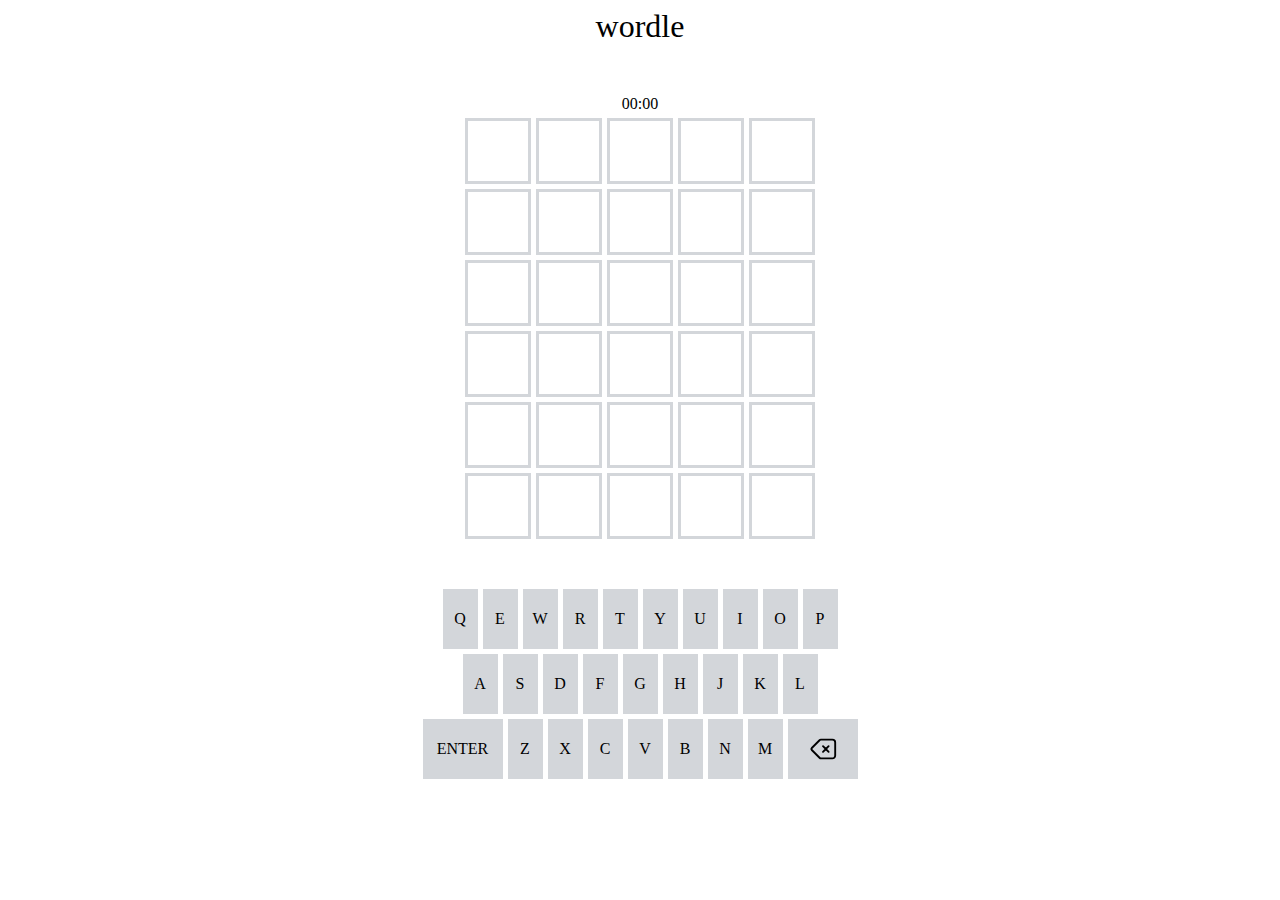
<file: index.html>
<!DOCTYPE html>
<html lang="en">
  <head>
    <meta charset="UTF-8" />
    <meta name="viewport" content="width=device-width, initial-scale=1.0" />
    <title>wordle</title>
    <link rel="stylesheet" href="css/main.css" />
  </head>
  <body>
    <header>
      <div class="header-column">
        <div class="header-title">wordle</div>
      </div>
    </header>
    <main>
      <div id="timer">00:00</div>
      <div class="board-row row-0">
        <div class="board-block" data-index="00"></div>
        <div class="board-block" data-index="01"></div>
        <div class="board-block" data-index="02"></div>
        <div class="board-block" data-index="03"></div>
        <div class="board-block" data-index="04"></div>
      </div>

      <div class="board-row row-1">
        <div class="board-block" data-index="10"></div>
        <div class="board-block" data-index="11"></div>
        <div class="board-block" data-index="12"></div>
        <div class="board-block" data-index="13"></div>
        <div class="board-block" data-index="14"></div>
      </div>

      <div class="board-row row-2">
        <div class="board-block" data-index="20"></div>
        <div class="board-block" data-index="21"></div>
        <div class="board-block" data-index="22"></div>
        <div class="board-block" data-index="23"></div>
        <div class="board-block" data-index="24"></div>
      </div>

      <div class="board-row row-3">
        <div class="board-block" data-index="30"></div>
        <div class="board-block" data-index="31"></div>
        <div class="board-block" data-index="32"></div>
        <div class="board-block" data-index="33"></div>
        <div class="board-block" data-index="34"></div>
      </div>

      <div class="board-row row-4">
        <div class="board-block" data-index="40"></div>
        <div class="board-block" data-index="41"></div>
        <div class="board-block" data-index="42"></div>
        <div class="board-block" data-index="43"></div>
        <div class="board-block" data-index="44"></div>
      </div>

      <div class="board-row row-5">
        <div class="board-block" data-index="50"></div>
        <div class="board-block" data-index="51"></div>
        <div class="board-block" data-index="52"></div>
        <div class="board-block" data-index="53"></div>
        <div class="board-block" data-index="54"></div>
      </div>
    </main>
    <footer>
      <div class="keyboard-row row-0">
        <div class="keyboard-block" data-key="Q">Q</div>
        <div class="keyboard-block" data-key="E">E</div>
        <div class="keyboard-block" data-key="W">W</div>
        <div class="keyboard-block" data-key="R">R</div>
        <div class="keyboard-block" data-key="T">T</div>
        <div class="keyboard-block" data-key="Y">Y</div>
        <div class="keyboard-block" data-key="U">U</div>
        <div class="keyboard-block" data-key="I">I</div>
        <div class="keyboard-block" data-key="O">O</div>
        <div class="keyboard-block" data-key="P">P</div>
      </div>
      <div class="keyboard-row row-1">
        <div class="keyboard-block" data-key="A">A</div>
        <div class="keyboard-block" data-key="S">S</div>
        <div class="keyboard-block" data-key="D">D</div>
        <div class="keyboard-block" data-key="F">F</div>
        <div class="keyboard-block" data-key="G">G</div>
        <div class="keyboard-block" data-key="H">H</div>
        <div class="keyboard-block" data-key="J">J</div>
        <div class="keyboard-block" data-key="K">K</div>
        <div class="keyboard-block" data-key="L">L</div>
      </div>
      <div class="keyboard-row row-2">
        <div class="keyboard-block-enter" data-key="ENTER">ENTER</div>
        <div class="keyboard-block" data-key="Z">Z</div>
        <div class="keyboard-block" data-key="X">X</div>
        <div class="keyboard-block" data-key="C">C</div>
        <div class="keyboard-block" data-key="V">V</div>
        <div class="keyboard-block" data-key="B">B</div>
        <div class="keyboard-block" data-key="N">N</div>
        <div class="keyboard-block" data-key="M">M</div>
        <div class="keyboard-block-backspace" data-key="BP">
          <img src="assets/bp.svg" />
        </div>
      </div>
    </footer>
    <script src="js/index.js"></script>
  </body>
</html>
</file>
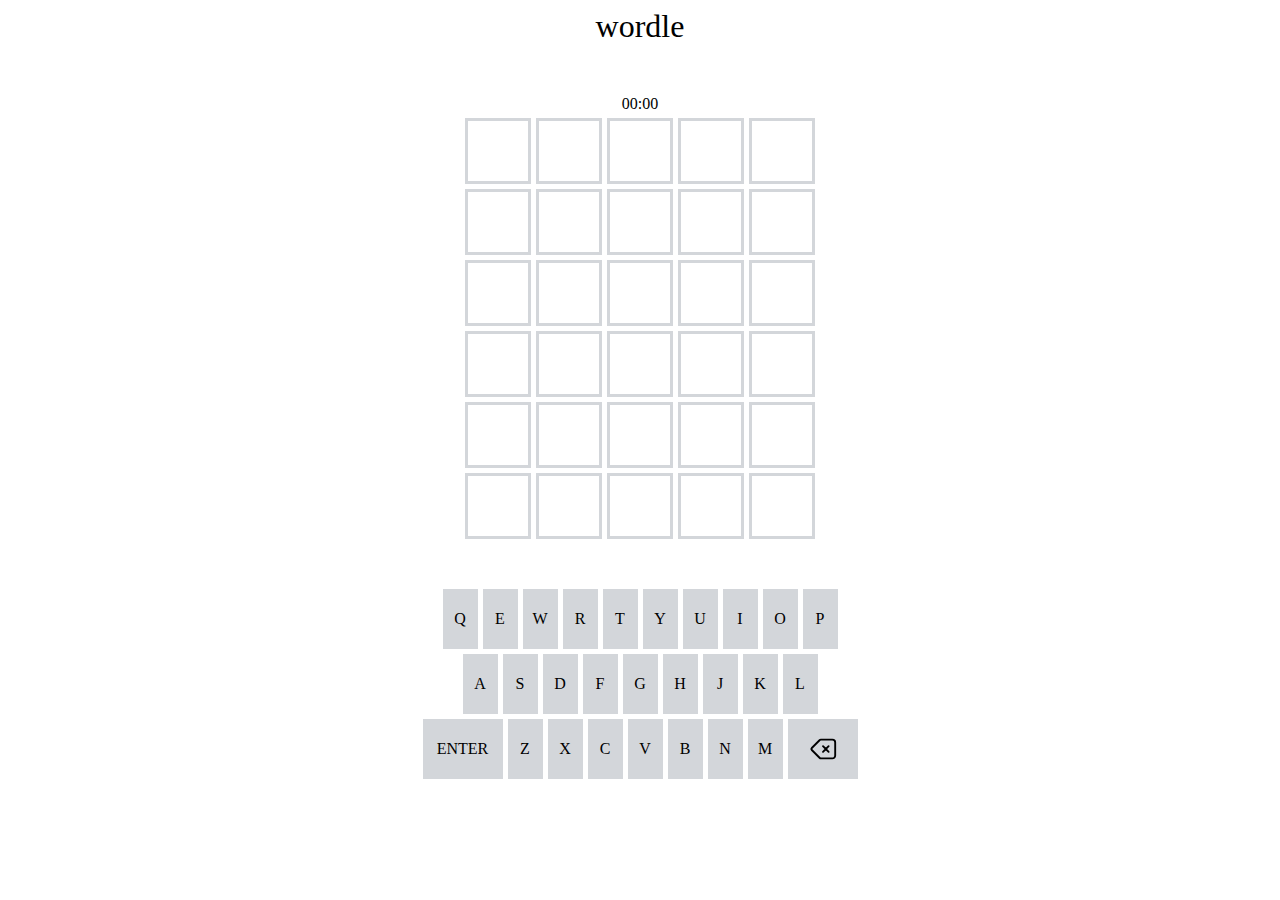
<file: static/index.html>
<!DOCTYPE html>
<html lang="en">
  <head>
    <meta charset="UTF-8" />
    <meta name="viewport" content="width=device-width, initial-scale=1.0" />
    <title>wordle</title>
    <link rel="stylesheet" href="./css/main.css" />
  </head>
  <body>
    <header>
      <div class="header-column">
        <div class="header-title">wordle</div>
      </div>
    </header>
    <main>
      <div id="timer">00:00</div>
      <div class="board-row row-0">
        <div class="board-block" data-index="00"></div>
        <div class="board-block" data-index="01"></div>
        <div class="board-block" data-index="02"></div>
        <div class="board-block" data-index="03"></div>
        <div class="board-block" data-index="04"></div>
      </div>

      <div class="board-row row-1">
        <div class="board-block" data-index="10"></div>
        <div class="board-block" data-index="11"></div>
        <div class="board-block" data-index="12"></div>
        <div class="board-block" data-index="13"></div>
        <div class="board-block" data-index="14"></div>
      </div>

      <div class="board-row row-2">
        <div class="board-block" data-index="20"></div>
        <div class="board-block" data-index="21"></div>
        <div class="board-block" data-index="22"></div>
        <div class="board-block" data-index="23"></div>
        <div class="board-block" data-index="24"></div>
      </div>

      <div class="board-row row-3">
        <div class="board-block" data-index="30"></div>
        <div class="board-block" data-index="31"></div>
        <div class="board-block" data-index="32"></div>
        <div class="board-block" data-index="33"></div>
        <div class="board-block" data-index="34"></div>
      </div>

      <div class="board-row row-4">
        <div class="board-block" data-index="40"></div>
        <div class="board-block" data-index="41"></div>
        <div class="board-block" data-index="42"></div>
        <div class="board-block" data-index="43"></div>
        <div class="board-block" data-index="44"></div>
      </div>

      <div class="board-row row-5">
        <div class="board-block" data-index="50"></div>
        <div class="board-block" data-index="51"></div>
        <div class="board-block" data-index="52"></div>
        <div class="board-block" data-index="53"></div>
        <div class="board-block" data-index="54"></div>
      </div>
    </main>
    <footer>
      <div class="keyboard-row row-0">
        <div class="keyboard-block" data-key="Q">Q</div>
        <div class="keyboard-block" data-key="E">E</div>
        <div class="keyboard-block" data-key="W">W</div>
        <div class="keyboard-block" data-key="R">R</div>
        <div class="keyboard-block" data-key="T">T</div>
        <div class="keyboard-block" data-key="Y">Y</div>
        <div class="keyboard-block" data-key="U">U</div>
        <div class="keyboard-block" data-key="I">I</div>
        <div class="keyboard-block" data-key="O">O</div>
        <div class="keyboard-block" data-key="P">P</div>
      </div>
      <div class="keyboard-row row-1">
        <div class="keyboard-block" data-key="A">A</div>
        <div class="keyboard-block" data-key="S">S</div>
        <div class="keyboard-block" data-key="D">D</div>
        <div class="keyboard-block" data-key="F">F</div>
        <div class="keyboard-block" data-key="G">G</div>
        <div class="keyboard-block" data-key="H">H</div>
        <div class="keyboard-block" data-key="J">J</div>
        <div class="keyboard-block" data-key="K">K</div>
        <div class="keyboard-block" data-key="L">L</div>
      </div>
      <div class="keyboard-row row-2">
        <div class="keyboard-block-enter" data-key="ENTER">ENTER</div>
        <div class="keyboard-block" data-key="Z">Z</div>
        <div class="keyboard-block" data-key="X">X</div>
        <div class="keyboard-block" data-key="C">C</div>
        <div class="keyboard-block" data-key="V">V</div>
        <div class="keyboard-block" data-key="B">B</div>
        <div class="keyboard-block" data-key="N">N</div>
        <div class="keyboard-block" data-key="M">M</div>
        <div class="keyboard-block-backspace" data-key="BP">
          <img src="./assets/bp.svg" />
        </div>
      </div>
    </footer>
    <script src="./js/index.js"></script>
  </body>
</html>
</file>
<file: css/main.css>
.header-title {
  font-size: xx-large;
  display: flex;
  justify-content: center;
  align-items: center;
  padding-bottom: 50px;
}

main {
  display: flex;
  flex-direction: column;
  justify-content: center;
  align-items: center;
  gap: 5px;
}

.board-row {
  display: flex;
  justify-content: center;
  align-items: center;
  gap: 5px;
}

.board-block {
  display: flex;
  justify-content: center;
  align-items: center;
  border: 3px solid #d3d6da;
  width: 60px;
  height: 60px;
}

footer {
  display: flex;
  flex-direction: column;
  justify-content: center;
  align-items: center;
  gap: 5px;
  padding-top: 50px;
}

.keyboard-row {
  display: flex;
  justify-content: center;
  align-items: center;
  gap: 5px;
}

.keyboard-block {
  display: flex;
  justify-content: center;
  align-items: center;
  background-color: #d3d6da;
  width: 35px;
  height: 60px;
}

.keyboard-block-enter {
  display: flex;
  justify-content: center;
  align-items: center;
  background-color: #d3d6da;
  width: 80px;
  height: 60px;
}

.keyboard-block-backspace {
  display: flex;
  justify-content: center;
  align-items: center;
  background-color: #d3d6da;
  width: 70px;
  height: 60px;
}

.keyboard-block-backspace img {
  height: 30px;
}
</file>
<file: static/css/main.css>
.header-title {
  font-size: xx-large;
  display: flex;
  justify-content: center;
  align-items: center;
  padding-bottom: 50px;
}

main {
  display: flex;
  flex-direction: column;
  justify-content: center;
  align-items: center;
  gap: 5px;
}

.board-row {
  display: flex;
  justify-content: center;
  align-items: center;
  gap: 5px;
}

.board-block {
  display: flex;
  justify-content: center;
  align-items: center;
  border: 3px solid #d3d6da;
  width: 60px;
  height: 60px;
}

footer {
  display: flex;
  flex-direction: column;
  justify-content: center;
  align-items: center;
  gap: 5px;
  padding-top: 50px;
}

.keyboard-row {
  display: flex;
  justify-content: center;
  align-items: center;
  gap: 5px;
}

.keyboard-block {
  display: flex;
  justify-content: center;
  align-items: center;
  background-color: #d3d6da;
  width: 35px;
  height: 60px;
}

.keyboard-block-enter {
  display: flex;
  justify-content: center;
  align-items: center;
  background-color: #d3d6da;
  width: 80px;
  height: 60px;
}

.keyboard-block-backspace {
  display: flex;
  justify-content: center;
  align-items: center;
  background-color: #d3d6da;
  width: 70px;
  height: 60px;
}

.keyboard-block-backspace img {
  height: 30px;
}
</file>
